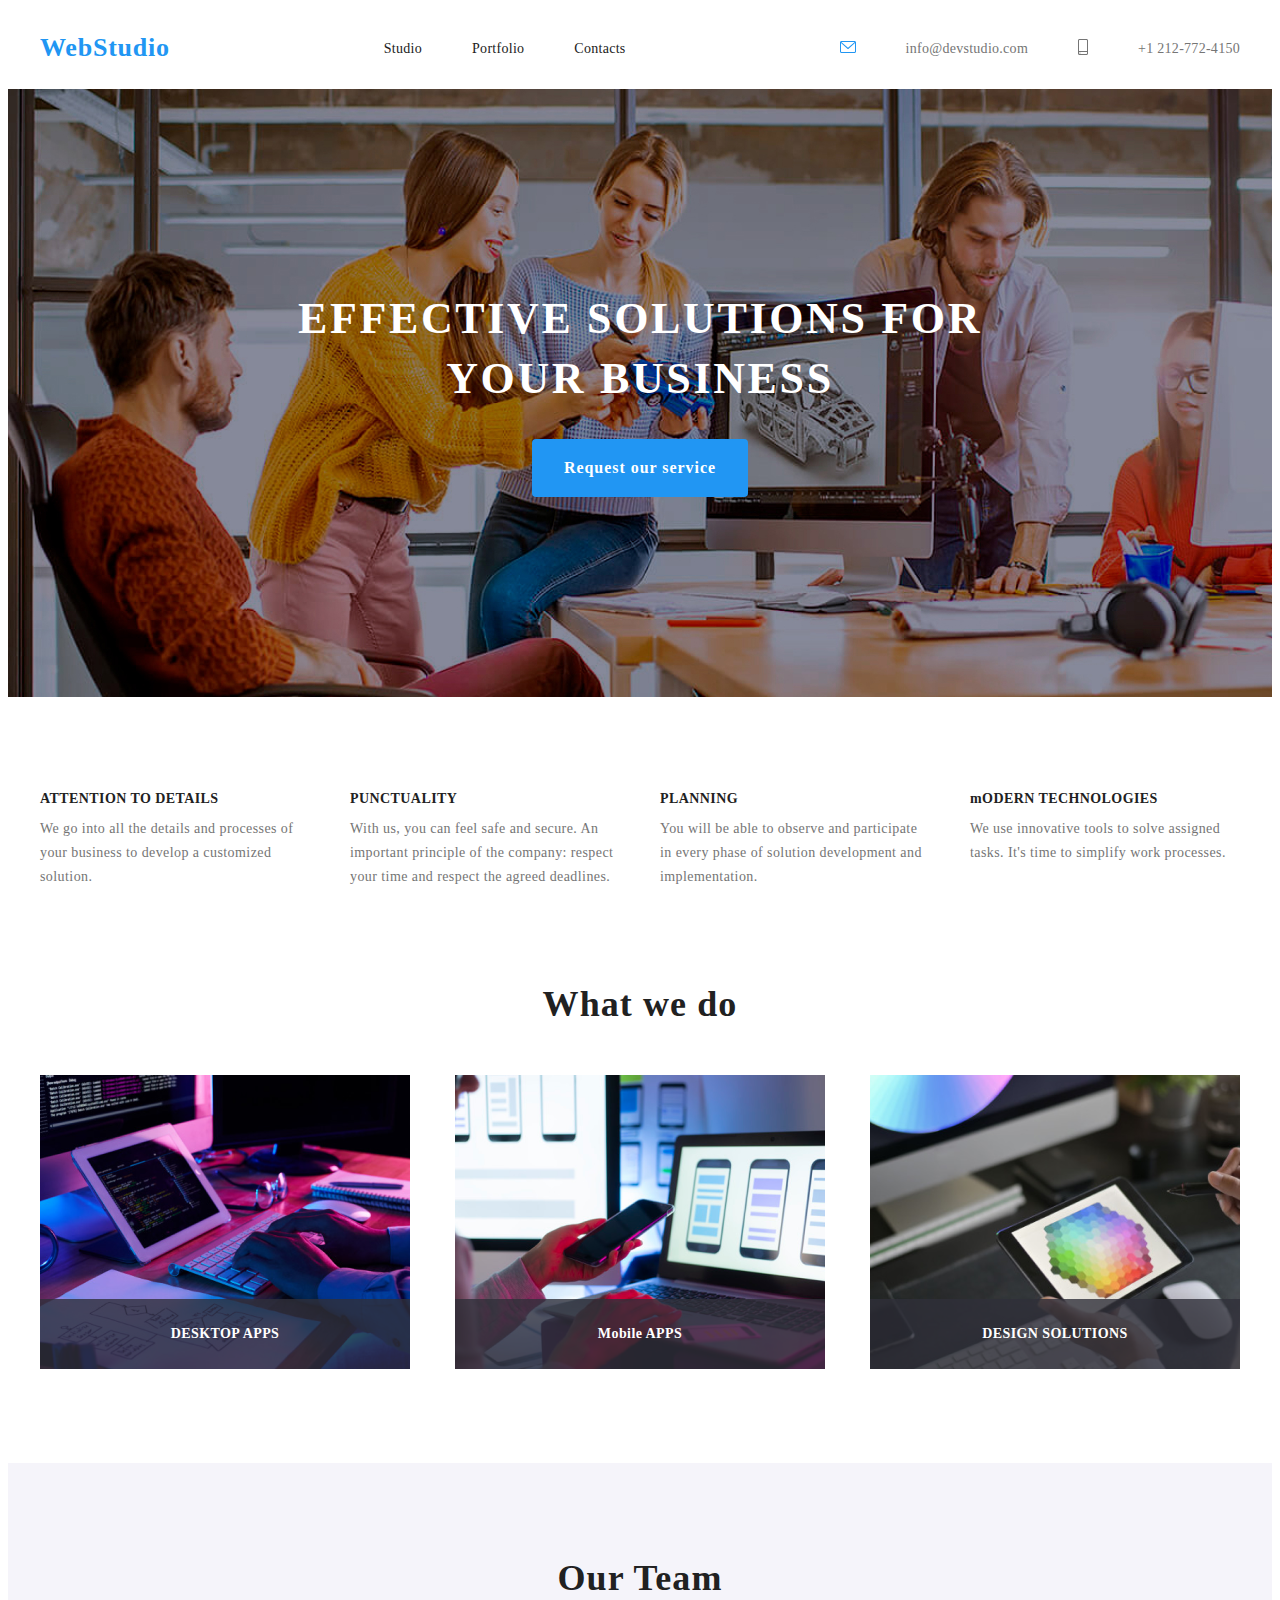
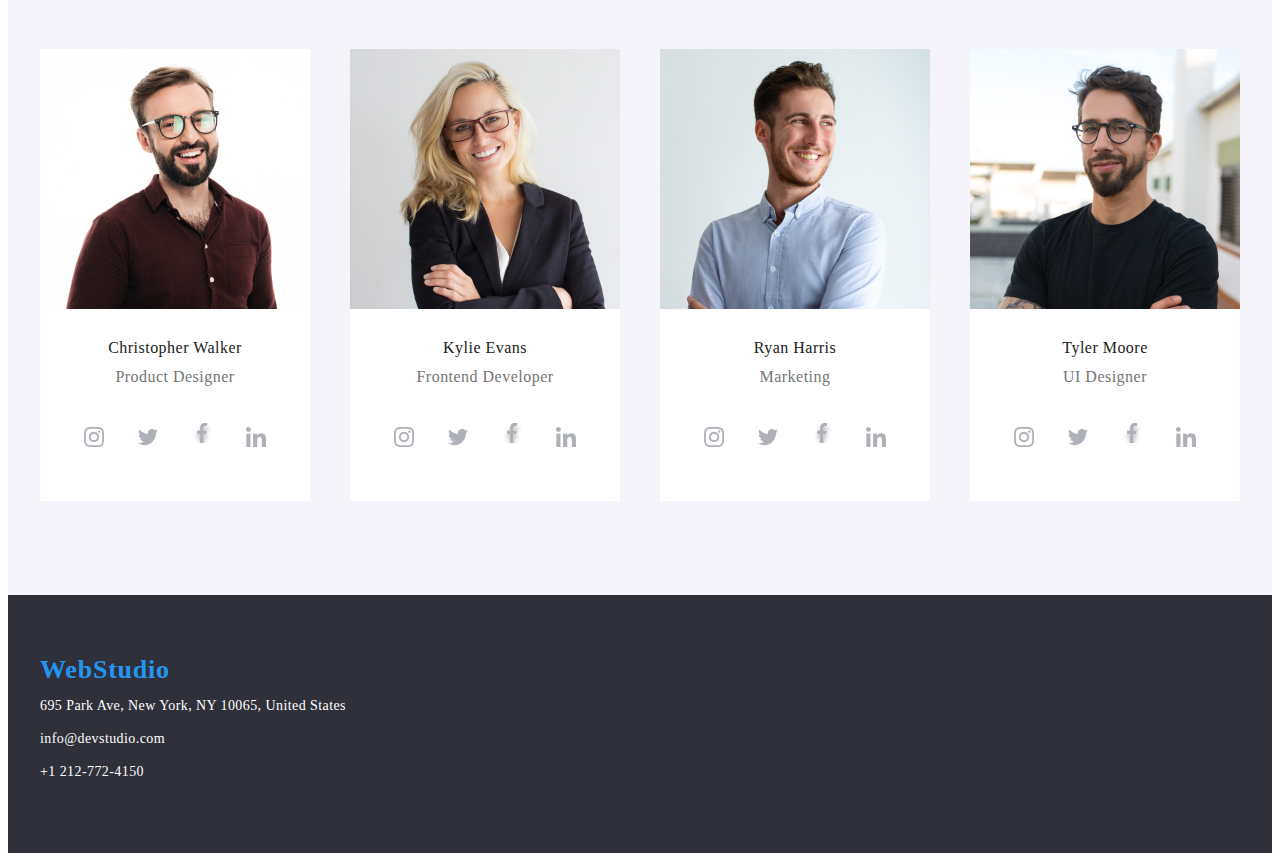
<file: index.html>
<!DOCTYPE html>
<html lang="en">

<head>
    <meta charset="UTF-8">
    <meta name="viewport" content="width=device-width, initial-scale=1.0">
    <title> Document</title>
    <link rel="stylesheet" href="https://cdnjs.cloudflare.com/ajax/libs/modern-normalize/2.0.0/modern-normalize.min.css"
        integrity="sha512-4xo8blKMVCiXpTaLzQSLSw3KFOVPWhm/TRtuPVc4WG6kUgjH6J03IBuG7JZPkcWMxJ5huwaBpOpnwYElP/m6wg=="
        crossorigin="anonymous" referrerpolicy="no-referrer" />
    <link rel="stylesheet" href="./style.css">
    <link rel="stylesheet" href="./reset.css">
</head>

<body>
    <header class="header">
        <div class="box header-container">
            <a href="" class="logo">WebStudio</a>
            <nav class="nav">
                <ul class="nav-list">
                    <li class="nav-list-item"><a href="" class="nav-list-link">Studio</a></li>
                    <li class="nav-list-item"><a href="./portfolio.html" class="nav-list-link">Portfolio</a></li>
                    <li class="nav-list-item"><a href="" class="nav-list-link">Contacts</a></li>
                </ul>
            </nav>
            <ul class="contact-list">
                <li class="contact-list-item"><a class="contact-list-link" href=""></a>
                    <svg width="16" height="12" viewBox="0 0 16 12" fill="none" xmlns="http://www.w3.org/2000/svg">
                        <path
                            d="M14.5 0H1.50001C0.672854 0 0 0.672853 0 1.50001V10.5C0 11.3271 0.672854 12 1.50001 12H14.5C15.3271 12 16 11.3271 16 10.5V1.50001C16 0.672853 15.3271 0 14.5 0ZM14.5 0.999994C14.5679 0.999994 14.6325 1.01409 14.6916 1.0387L8 6.83838L1.30833 1.0387C1.36742 1.01412 1.43204 0.999994 1.49998 0.999994H14.5ZM14.5 11H1.50001C1.22414 11 0.999996 10.7759 0.999996 10.5V2.09521L7.67236 7.87792C7.76661 7.95944 7.8833 7.99999 8 7.99999C8.1167 7.99999 8.23339 7.95948 8.32764 7.87792L15 2.09521V10.5C15 10.7759 14.7759 11 14.5 11Z"
                            fill="#2196F3" />
                    </svg>
                <li class="contact-list-item"><a class="contact-list-link" href="">info@devstudio.com</a>
                </li>
                <svg width="10" height="16" viewBox="0 0 10 16" fill="none" xmlns="http://www.w3.org/2000/svg">
                    <path
                        d="M8.5 0H1.5C0.672848 0 0 0.672848 0 1.5V14.5C0 15.3272 0.672848 16 1.5 16H8.5C9.32715 16 10 15.3272 10 14.5V1.5C10 0.672848 9.32715 0 8.5 0ZM1.5 1H8.5C8.77588 1 9 1.22412 9 1.5V12H1V1.5C1 1.22412 1.22412 1 1.5 1ZM8.5 15H1.5C1.22412 15 1 14.7759 1 14.5V13H9V14.5C9 14.7759 8.77588 15 8.5 15Z"
                        fill="#757575" />
                    <path
                        d="M2.35355 13.7389C2.54882 13.9213 2.54882 14.2169 2.35355 14.3992C2.15828 14.5816 1.84172 14.5816 1.64645 14.3992C1.45118 14.2169 1.45118 13.9213 1.64645 13.7389C1.84172 13.5566 2.15828 13.5566 2.35355 13.7389Z"
                        fill="#757575" />
                </svg>

                <li class="contact-list-item"><a class="contact-list-link" href="">+1 212-772-4150</a>
                </li>
            </ul>
        </div>
    </header>
    <main>
        <section class="hero">
            <div class="box">
                <h1 class="hero-title">
                    EFFECTIVE SOLUTIONS FOR YOUR BUSINESS
                </h1>
                <button class="hero-btn">
                    Request our service
                </button>
            </div>
        </section>
        <!-- особливості  -->
        <section class="features">
            <div class="box">
                <ul class="features-list">
                    <li class="features-list-item">
                        <h3 class="features-list-title">ATTENTION TO DETAILS</h3>
                        <p class="features-list-text">We go into all the details and processes of your business to
                            develop a customized solution.</p>
                    </li>
                    <li class="features-list-item">
                        <h3 class="features-list-title">PUNCTUALITY</h3>
                        <p class="features-list-text">With us, you can feel safe and secure. An important principle of
                            the company: respect your time and respect the agreed deadlines.</p>
                    </li>
                    <li class="features-list-item">
                        <h3 class="features-list-title">PLANNING</h3>
                        <p class="features-list-text">You will be able to observe and participate in every phase of
                            solution development and implementation.</p>
                    </li>
                    <li class="features-list-item">
                        <h3 class="features-list-title">mODERN TECHNOLOGIES</h3>
                        <p class="features-list-text">We use innovative tools to solve assigned tasks. It's time to
                            simplify work processes.</p>
                    </li>
                </ul>
            </div>
        </section>
        <section class="work">
            <div class="box">
                <h2 class="work-title">
                    What we do
                </h2>
                <ul class="work-list">
                    <li class="work-list-item">
                        <div class="work-list-wrap">
                            <img src="./img/img.png" alt="">
                            <p class="work-list-text">
                                DESKTOP APPS
                            </p>
                        </div>
                    </li>
                    <li class="work-list-item">
                        <div class="work-list-wrap">
                            <img src="./img/img (2).png" alt="">
                            <p class="work-list-text">
                                Mobile APPS
                            </p>
                        </div>
                    <li class="work-list-item">
                        <div class="work-list-wrap">
                            <img src="./img/img (3).png" alt="">
                            <p class="work-list-text">
                                DESIGN SOLUTIONS
                            </p>
                        </div>
                    </li>
                </ul>
            </div>
        </section>
        <section class="team">
            <div class="box">
                <h2 class="team-title">
                    Our Team
                </h2>
                <ul class="team-list">
                    <li class="team-list-item">
                        <img src="./img/img.jpg" alt="">
                        <h3 class="team-list-title">Christopher Walker</h3>
                        <p class="team-list-text">Product Designer</p>
                        <ul class="social-list">
                            <li class="social-list-item">
                                <div class="image">
                                    <a href="" class="social-list-link">
                                        <img src="./img/instagram 2 (1).svg" alt="instagram">
                                    </a>
                                </div>
                            </li>
                            <li class="social-list-item">
                                <div class="image">
                                    <a href="" class="social-list-link">
                                        <img src="./img/twitter 1 (1).svg" alt="twitter">
                                    </a>
                                </div>
                            </li>
                            <li class="social-list-item">
                                <div class="image">
                                    <a href="" class="social-list-link">
                                        <img src="./img/facebook 1 (1).svg" alt="facebook">
                                    </a>
                                </div>
                            </li>
                            <li class="social-list-item">
                                <div  class="image">
                                    <a href="" class="social-list-link">
                                        <img src="./img/linkedin 1 (1).svg" alt="linkedin">
                                    </a>
                                </div>
                            </li>
                        </ul>
                    </li>
                    <li class="team-list-item">
                        <img src="./img/img (1).jpg" alt="">
                        <h3 class="team-list-title">Kylie Evans</h3>
                        <p class="team-list-text">Frontend Developer</p>
                        <ul class="social-list">
                            <li class="social-list-item">
                                <div class="image">
                                    <a href="" class="social-list-link">
                                        <img src="./img/instagram 2 (1).svg" alt="instagram">
                                    </a>
                                </div>
                            </li>
                            <li class="social-list-item">
                                <div class="image">
                                    <a href="" class="social-list-link">
                                        <img src="./img/twitter 1 (1).svg" alt="twitter">
                                    </a>
                                </div>
                            </li>
                            <li class="social-list-item">
                                <div class="image">
                                    <a href="" class="social-list-link">
                                        <img src="./img/facebook 1 (1).svg" alt="facebook">
                                    </a>
                                </div>
                            </li>
                            <li class="social-list-item">
                                <div class="image">
                                    <a href="" class="social-list-link">
                                        <img src="./img/linkedin 1 (1).svg" alt="linkedin">
                                    </a>
                                </div>
                            </li>
                        </ul>
                    <li class="team-list-item">
                        <img src="./img/img (3).jpg" alt="">
                        <h3 class="team-list-title">Ryan Harris</h3>
                        <p class="team-list-text">Marketing</p>
                        <ul class="social-list">
                            <li class="social-list-item">
                                <div class="image">
                                    <a href="" class="social-list-link">
                                        <img src="./img/instagram 2 (1).svg" alt="instagram">
                                    </a>
                                </div>
                            </li>
                            <li class="social-list-item">
                                <div class="image">
                                    <a href="" class="social-list-link">
                                        <img src="./img/twitter 1 (1).svg" alt="twitter">
                                    </a>
                                </div>
                            </li>
                            <li class="social-list-item">
                                <div class="image">
                                    <a href="" class="social-list-link">
                                        <img src="./img/facebook 1 (1).svg" alt="facebook">
                                    </a>
                                </div>
                            </li>
                            <li class="social-list-item">
                                <div class="image">
                                    <a href="" class="social-list-link">
                                        <img src="./img/linkedin 1 (1).svg" alt="linkedin">
                                    </a>
                                </div>
                            </li>
                        </ul>
                    </li>
                    <li class="team-list-item">
                        <img src="./img/img (4).jpg" alt="">
                        <h3 class="team-list-title">Tyler Moore</h3>
                        <p class="team-list-text">UI Designer</p>
                        <ul class="social-list">
                            <li class="social-list-item">
                                <div class="image">
                                    <a href="" class="social-list-link">
                                        <img src="./img/instagram 2 (1).svg" alt="instagram">
                                    </a>
                                </div>
                            </li>
                            <li class="social-list-item">
                                <div class="image">
                                    <a href="" class="social-list-link">
                                        <img src="./img/twitter 1 (1).svg" alt="twitter">
                                    </a>
                                </div>
                            </li>
                            <li class="social-list-item">
                                <div class="image">
                                    <a href="" class="social-list-link">
                                        <img src="./img/facebook 1 (1).svg" alt="facebook">
                                    </a>
                                </div>
                            </li>
                            <li class="social-list-item">
                                <div class="image">
                                    <a href="" class="social-list-link">
                                        <img src="./img/linkedin 1 (1).svg" alt="linkedin">
                                    </a>
                                </div>
                            </li>
                        </ul>
        </section>
        <footer class="footer">
            <div class="box">
                <a class="logo" href="">WebStudio</a>

                <address class="address">
                    <ul class="address-list">
                        <li class="address-list-item"><a class="address-list-link" href="">695 Park Ave, New York, NY
                                10065, United States</a></li>
                        <li class="address-list-item"><a class="address-list-link" href="">info@devstudio.com</a></li>
                        <li class="address-list-item"><a class="address-list-link" href="">+1 212-772-4150 </a> </li>
                    </ul>
                </address>
            </div>
        </footer>
    </main>
</body>

</html>
</file>
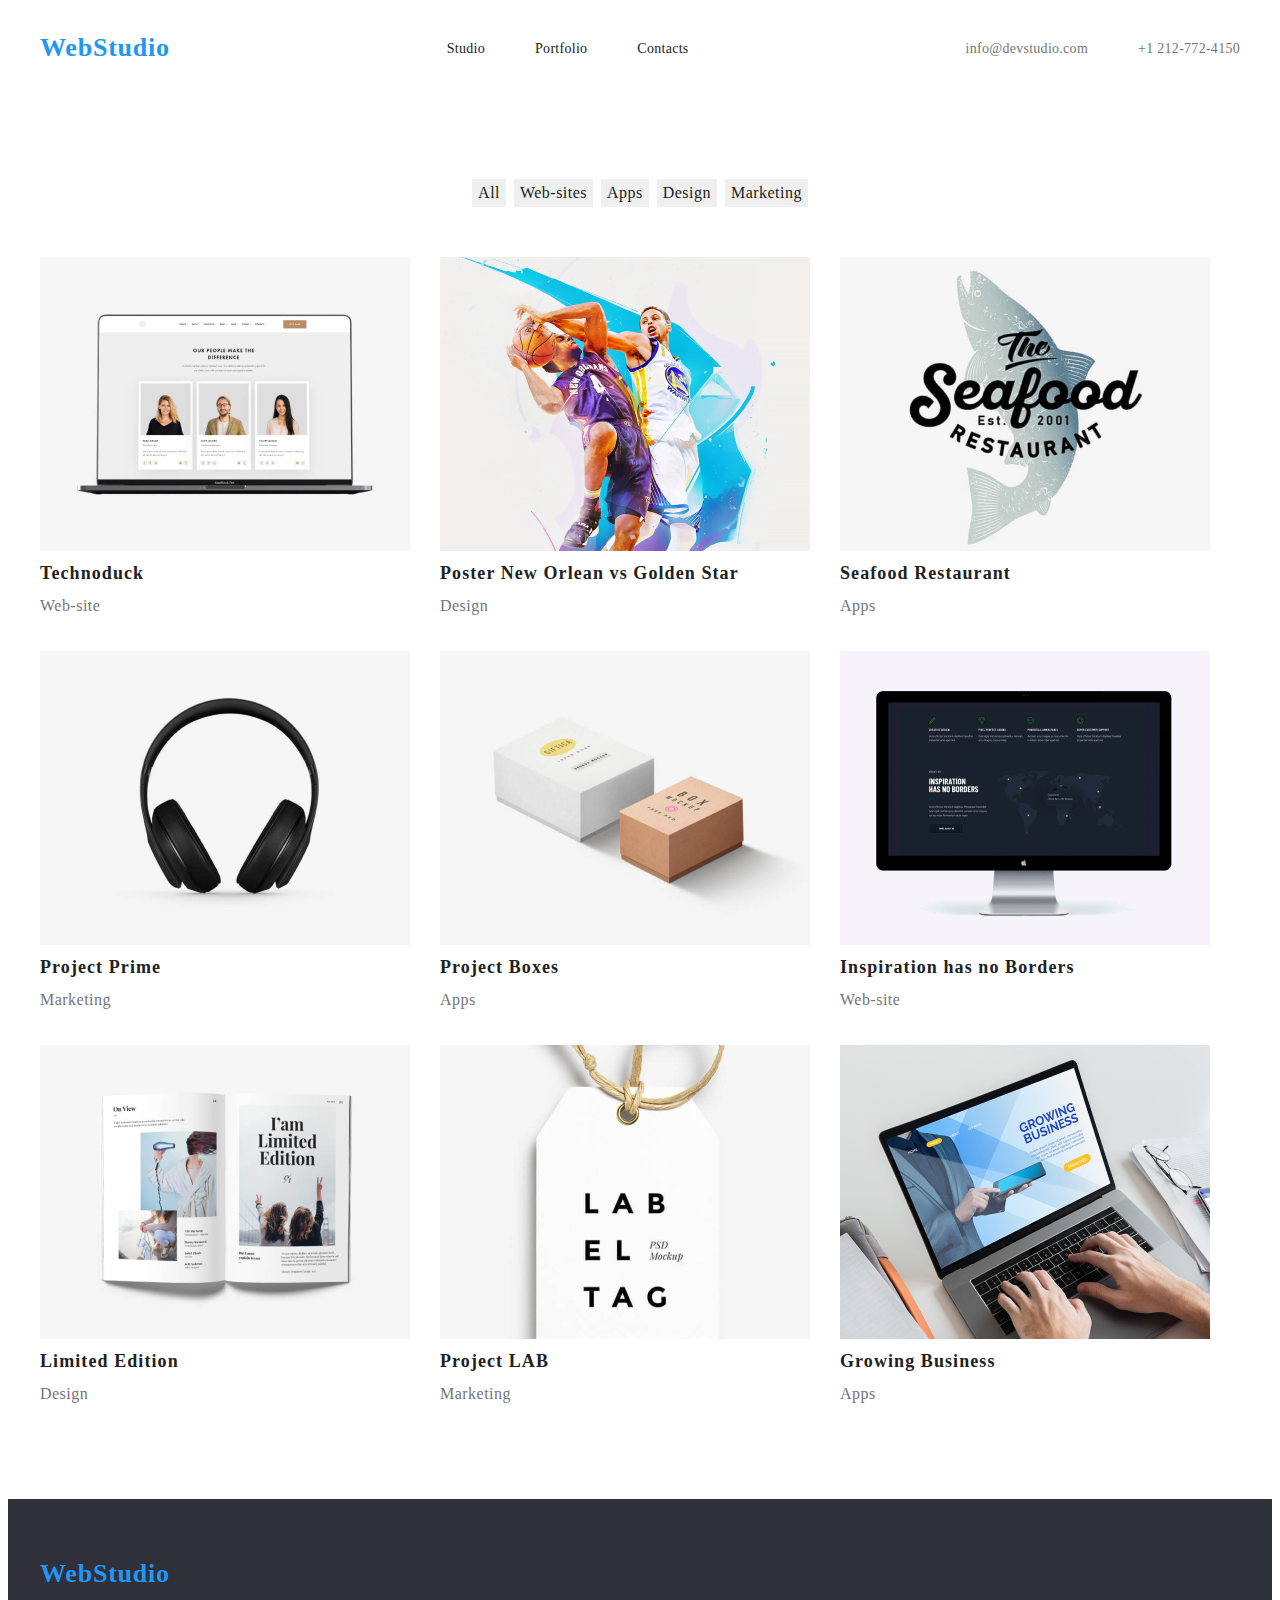
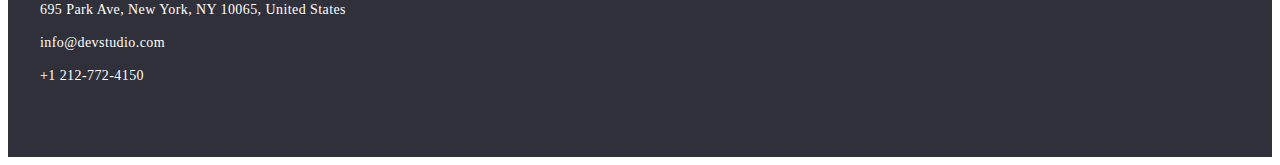
<file: portfolio.html>
<!DOCTYPE html>
<html lang="en">
<head>
  <meta charset="UTF-8">
  <meta name="viewport" content="width=device-width, initial-scale=1.0">
  <title>Document</title> 
  <link
rel="stylesheet"
href="https://cdnjs.cloudflare.com/ajax/libs/modern-normalize/2.0.0/modern-normalize.min.css"
integrity="sha512-4xo8blKMVCiXpTaLzQSLSw3KFOVPWhm/TRtuPVc4WG6kUgjH6J03IBuG7JZPkcWMxJ5huwaBpOpnwYElP/m6wg=="
crossorigin="anonymous"
referrerpolicy="no-referrer"/>
  <link rel="stylesheet" href="./style.css">
</head>
<body>
  <header class="header">  
    <div class="box header-container"> 
 <a href="" class="logo">WebStudio</a> 
 <nav class="nav"> 
<ul class="nav-list"> 
    <li class="nav-list-item"><a href="http://127.0.0.1:5500/index.html" class="nav-list-link">Studio</a></li>
    <li class="nav-list-item"><a href="./portfolio.html" class="nav-list-link">Portfolio</a></li>
    <li class="nav-list-item"><a href="" class="nav-list-link">Contacts</a></li>
</ul> 
 </nav> 
<ul class="contact-list">
    <li class="contact-list-item"><a class="contact-list-link" href="">info@devstudio.com</a></li>
    <li class="contact-list-item"><a class="contact-list-link" href="">+1 212-772-4150</a></li>
</ul> 
</div> 
</header>    
   <section class="portfolio"> 
    <div class="box">
    <ul class="filter-list">
      <li class="filter-list-item"><button class="filter-list-btn">All</button></li>
      <li class="filter-list-item"><button class="filter-list-btn">Web-sites</button></li>
      <li class="filter-list-item"><button class="filter-list-btn">Apps</button></li>
      <li class="filter-list-item"><button class="filter-list-btn">Design</button></li>
      <li class="filter-list-item"><button class="filter-list-btn">Marketing</button></li>
    </ul> 
    <ul class="portfolio-list">
      <li class="portfolio-list-item">
        <img src="./portfolio-img/img portfolio.png" alt="">
        <h3 class="portfolio-list-title">Technoduck</h3>
        <p class="portfolio-list-text">Web-site</p>
      </li>
      <li class="portfolio-list-item">
        <img src="./portfolio-img/img portfolio (1).png" alt="">
        <h3 class="portfolio-list-title">Poster New Orlean vs Golden Star</h3>
        <p class="portfolio-list-text">Design</p>
      </li>
      <li class="portfolio-list-item">
        <img src="./portfolio-img/img portfolio (2).png" alt="">
        <h3 class="portfolio-list-title">Seafood Restaurant</h3>
        <p class="portfolio-list-text">Apps</p>
      </li>
      <li class="portfolio-list-item">
        <img src="./portfolio-img/img portfolio (3).png" alt="">
        <h3 class="portfolio-list-title">Project Prime</h3>
        <p class="portfolio-list-text">Marketing</p>
      </li>
      <li class="portfolio-list-item">
        <img src="./portfolio-img/img portfolio (4).png" alt="">
        <h3 class="portfolio-list-title">Project Boxes</h3>
        <p class="portfolio-list-text">Apps</p>
      </li>
      <li class="portfolio-list-item">
        <img src="./portfolio-img/img portfolio (5).png" alt="">
        <h3 class="portfolio-list-title">Inspiration has no Borders</h3>
        <p class="portfolio-list-text">Web-site</p>
      </li>
      <li class="portfolio-list-item">
        <img src="./portfolio-img/img portfolio (6).png" alt="">
        <h3 class="portfolio-list-title">Limited Edition</h3>
        <p class="portfolio-list-text">Design</p>
      </li>
      <li class="portfolio-list-item">
        <img src="./portfolio-img/img portfolio (7).png" alt="">
        <h3 class="portfolio-list-title">Project LAB</h3>
        <p class="portfolio-list-text">Marketing</p>
      </li>
      <li class="portfolio-list-item">
        <img src="./portfolio-img/img portfolio (8).png" alt="">
        <h3 class="portfolio-list-title">Growing Business</h3>
        <p class="portfolio-list-text">Apps</p>
      </li>
    </ul> 
  </div> 
   </section>  
   <footer class="footer"> 
    <div class="box">
    <a class="logo" href="">WebStudio</a>  

    <address class="address"> 
        <ul class="address-list"> 
            <li class="address-list-item"><a class="address-list-link" href="">695 Park Ave, New York, NY 10065, United States</a></li>
            <li class="address-list-item"><a class="address-list-link" href="">info@devstudio.com</a></li>
            <li class="address-list-item"><a class="address-list-link" href="">+1 212-772-4150          
            </a></li>
        </ul>
    </address>  
  </div> 
</footer>
</body>
</html>
</file>
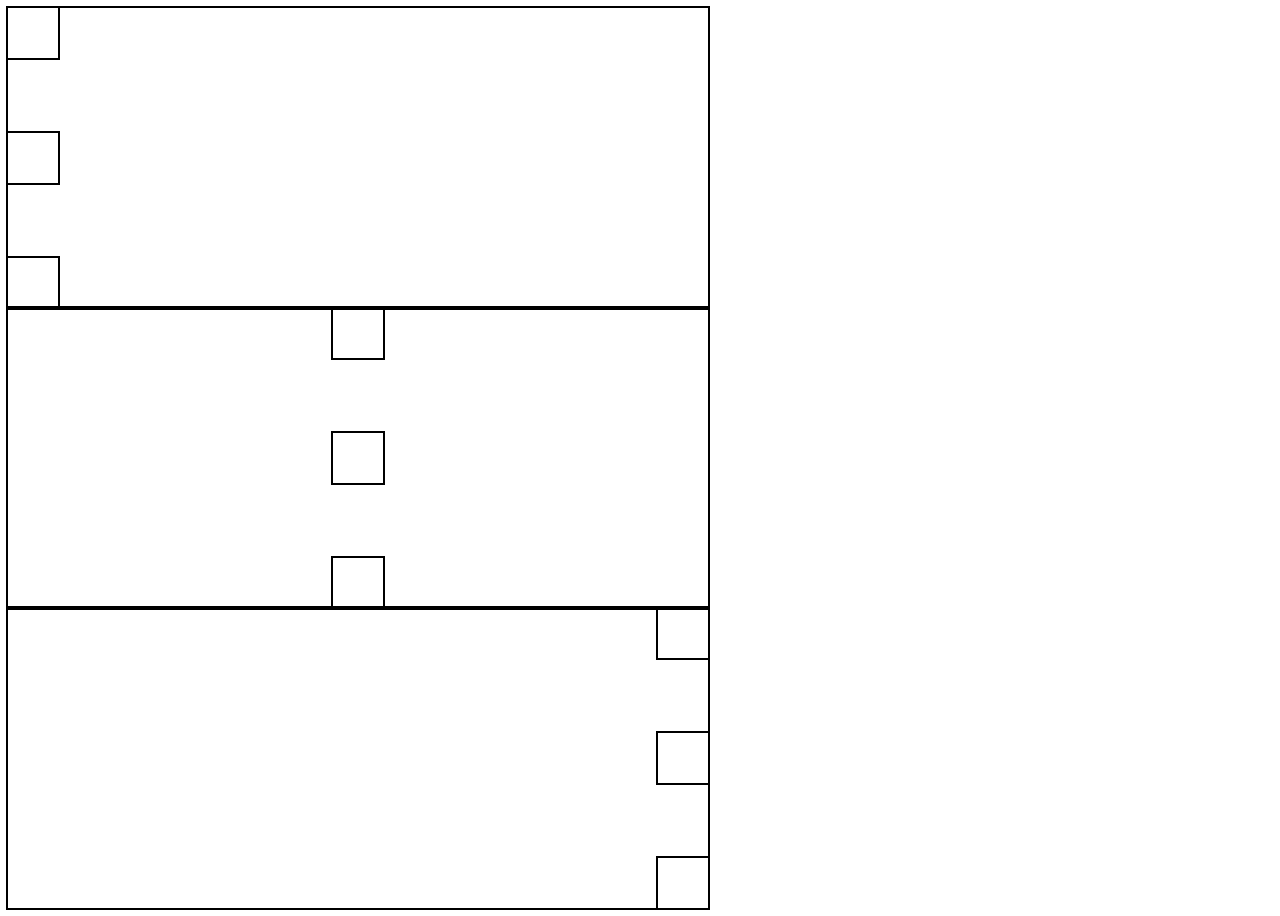
<file: second.html>
<!DOCTYPE html>
<html lang="en">
  <head>
    <meta charset="UTF-8" />
    <meta name="viewport" content="width=device-width, initial-scale=1.0" />
    <title>Document</title>
    <style>
      .first {  
        justify-content: space-between;
        display: flex; 
        flex-direction:column ;
        width: 700px;
        height: 300px;
        outline: 2px solid black;
      }

      .second {   
        justify-content: space-between; 
        align-items: center;
        flex-direction:column ;
        display: flex;
        width: 700px;
        height: 300px;
        outline: 2px solid black;
      }

      .third { 
        display: flex; 
        flex-direction:column ; 
        justify-content: space-between; 
        align-items: end;
        width: 700px;
        height: 300px;
        outline: 2px solid black;
      }

      .child {
        width: 50px;
        height: 50px;
        outline: 2px solid black;
      }
    </style>
  </head>
  <body>
    <div class="first">
      <div class="child"></div>
      <div class="child"></div>
      <div class="child"></div>
    </div>

    <div class="second">
      <div class="child"></div>
      <div class="child"></div>
      <div class="child"></div>
    </div>

    <div class="third">
      <div class="child"></div>
      <div class="child"></div>
      <div class="child"></div>
    </div>
  </body>
</html>
</file>
<file: style.css>
.logo{ 
  font-family: Raleway;
font-size: 26px;
font-weight: 700;
line-height: 30.52px;
letter-spacing: 0.03em;
text-align: left;
color: #2196F3;
} 
.nav-list-link{ 
  font-family: Roboto;
font-size: 14px;
font-weight: 500;
line-height: 16.41px;
letter-spacing: 0.02em;
text-align: left;
color: #212121; 
transition: 2s;
}  
.nav-list-link:hover{ 
  color: #2196F3;
}
.contact-list-link{ 
  font-family: Roboto;
font-size: 14px;
font-weight: 500;
line-height: 16.41px;
letter-spacing: 0.02em;
text-align: left;
color:#757575 ; 
transition: 2s;
}  
.contact-list-link:hover{
  color: #2196F3;  
}
.hero{ 
  background-color: #2F303A;
}
.hero-title{ 
  font-family: Roboto;
font-size: 44px;
font-weight: 900;
line-height: 60px;
letter-spacing: 0.06em;
text-align: center; 
width: 696px; 
margin:0 auto;
color: #FFFFFF;
} 
.hero-btn{ 
  font-family: Roboto;
font-size: 16px;
font-weight: 700;
line-height: 30px;
letter-spacing: 0.06em;

color: #FFFFFF; 
background-color: #2196F3; 
padding: 14px 32px; 
border-radius: 4px; 
display: block; 
margin: 0 auto; 
} 
.features-list-title{ 
  font-family: Roboto;
font-size: 14px;
font-weight: 700;
line-height: 16.41px;
letter-spacing: 0.03em;
text-align: left;
color: #212121;
}
.features-list-text{ 
  font-family: Roboto;
font-size: 14px;
font-weight: 400;
line-height: 24px;
letter-spacing: 0.03em;
text-align: left;
color: #757575;
} 
.work-title{ 
  font-family: Roboto;
font-size: 36px;
font-weight: 700;
line-height: 42.19px;
letter-spacing: 0.03em;
text-align: center;
color:#212121
} 
.team-title{ 
  font-family: Roboto;
font-size: 36px;
font-weight: 700;
line-height: 42.19px;
letter-spacing: 0.03em;
text-align: center;
color: #212121;
} 
.team-list-title{ 
  font-family: Roboto;
font-size: 16px;
font-weight: 500;
line-height: 18.75px;
letter-spacing: 0.03em;
text-align: center;
color: #212121;
} 
.team-list-text{ 
  font-family: Roboto;
font-size: 16px;
font-weight: 400;
line-height: 18.75px;
letter-spacing: 0.03em;
text-align: center;
color: #757575;
} 
.address-list-link{ 
  font-family: Roboto;
font-size: 14px;
font-weight: 400;
line-height: 24px;
letter-spacing: 0.03em;
text-align: left;
color: #FFFFFF;
}  
.footer{ 
  background-color: #2F303A;
}
/* portfolio  */
.filter-list-btn{ 
  font-family: Roboto;
font-size: 16px;
font-weight: 500;
line-height: 26px;
letter-spacing: 0.03em;
text-align: center;
color: #212121;
} 
.portfolio-list-text{ 
  font-family: Roboto;
font-size: 16px;
font-weight: 400;
line-height: 30px;
letter-spacing: 0.03em;
text-align: left;
color:#757575 ;
} 
.portfolio-list-title{ 
  font-family: Roboto;
font-size: 18px;
font-weight: 700;
line-height: 36px;
letter-spacing: 0.06em;
text-align: left;
color: #212121;
}
.header{ 
  padding-top: 25px; 
  padding-bottom: 25px; 
}  
.hero{ 
  padding-top:200px; 
  padding-bottom:200px; 
  background-color: #2F303A; 
  background-image: url('./img/hero.jpg');
  
} 
.hero-title{ 
  margin-bottom: 30px;
}
.features{ 
padding-top: 94px; 
padding-bottom: 94px; 

} 
.features-list-title{ 
 margin-bottom: 10px; 
} 
h1,h2,h3,p{ 
 margin: 0; 
} 
ul{ 
  margin: 0; 
  padding: 0; 
  list-style: none;
} 
a{ 
text-decoration: none;
} 
button{ 
  cursor:pointer;
border:none;
} 
.work{ 
padding-bottom:94px ; 
}  
.work-title{ 
  margin-bottom: 50px;
} 
.team-title{ 
 margin-bottom: 50px; 
}  
.team{  
  background-color: #F5F4FA;
  padding-top: 94px; 
  padding-bottom:94px ;
} 
.team-list-title{ 
 margin-bottom:10px ; 
 font-family: Roboto;
font-size: 16px;
font-weight: 500;
line-height: 18.75px;
letter-spacing: 0.03em;
text-align: center;
margin-top: 30px;
} 
.footer{ 
background-color: #2F303A; 
padding-top: 60px; 
padding-bottom: 60px;
} 
.address{ 
  margin-top: 9px; 
  font-style: normal;
} 
.address-list-item{ 
  margin-bottom: 9px;
} 
.box{ 
  margin: auto; 
  width: 1200px;
}
.header-container{ 
  display: flex; 
  justify-content:space-between; 
  align-items: center;
} 
.nav-list{ 
  display: flex;  
  gap: 50px;
} 
.contact-list{ 
  display: flex; 
  gap: 50px;
}
.features-list{ 
  display: flex; 
  justify-content: space-between;
} 
.features-list-item{ 
  width: 270px;
} 
.work-list{
  display: flex ;
  justify-content: space-between;
}
.team-list{
  display: flex ;
  justify-content: space-between ;
} 
.team-list-item{ 
  background-color: #FFFFFF;
} 
.filter-list{ 
 display: flex; 
 justify-content: center; 
 gap: 8px;
} 
.header{ 
  padding-top: 25px; 
  padding-bottom: 25px;
} 
.portfolio-list{ 
  display:flex; 
  flex-wrap:wrap; 
  gap: 30px;
}  
.work-list-wrap{ 
position: relative;
} 
.work-list-text{ 
position: absolute; 
bottom: 0; 
left: 0; 
height: 70px; 
background-color: #2F303ACC;background: #2F303ACC;
width:100%; 
font-family: Roboto;
font-size: 14px;
font-weight: 700;
line-height: 16.41px;
letter-spacing: 0.03em;
text-align: center;
color: #FFFFFF; 
display: flex; 
justify-content: center;
align-items: center;
}
.social-list{ 
display: flex; 
justify-content: space-between; 
width: 100%; 
max-width: 206px; 
margin: 0 auto ; 
padding-top: 28px; 
padding-bottom: 42px;
} 
.image {
  display: flex;
  justify-content: center;
  width: 44px;
  height: 44px;
  box-sizing: border-box;
  align-items: center;
  border-radius: 50%;
  transition: background-color 0.3s ease;
} 
.image:hover {
  background-color: #2196f3;
}
.image:hover img {
  filter: brightness(0) saturate(100%) invert(1);
} 
.portfolio{ 
  padding-top: 90px; 
  padding-bottom: 90px; 
  
} 
.filter-list{
margin-bottom: 50px;
}
</file>
